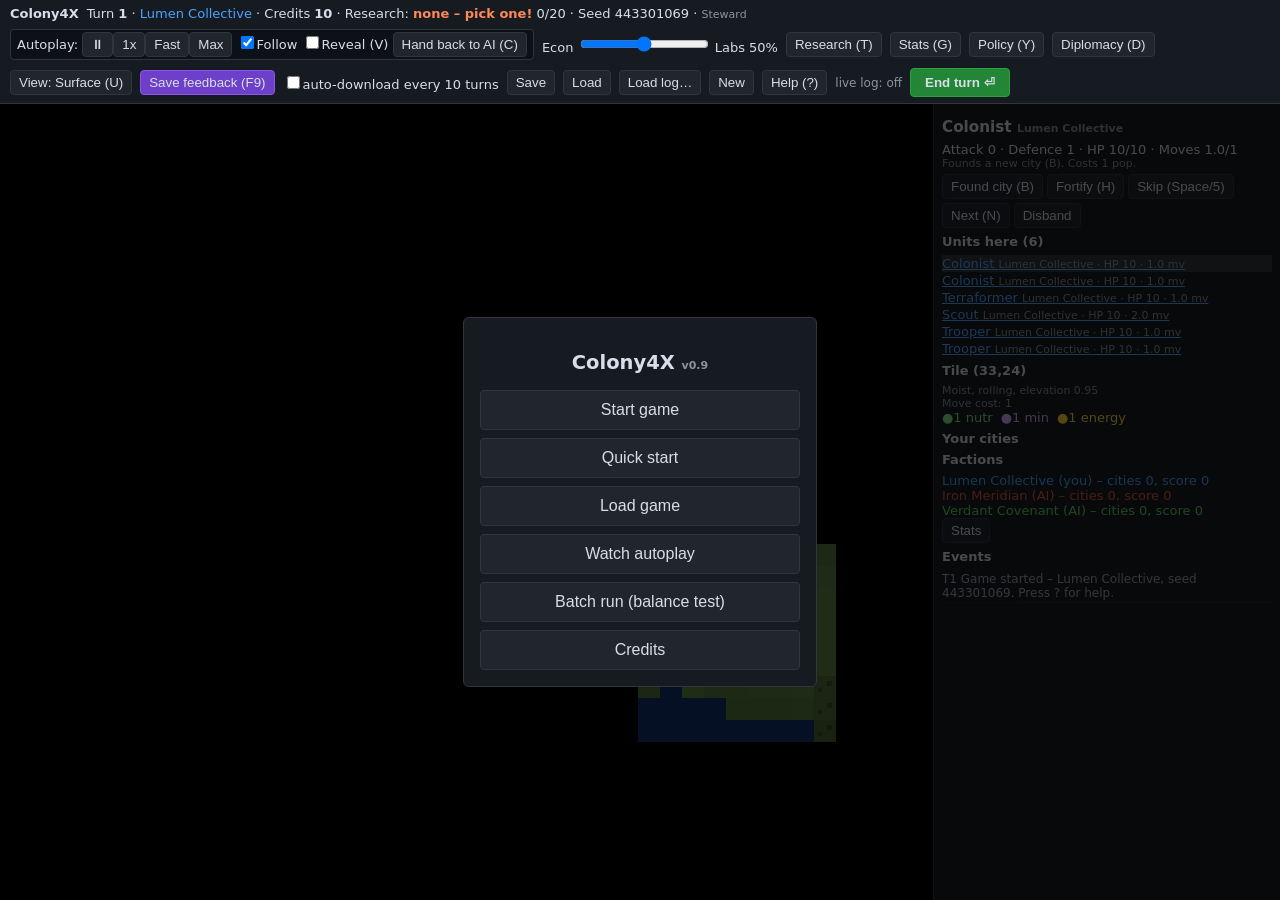
<file: classic.html>
<!DOCTYPE html><html><head><meta charset="utf-8"><title>Colony4X v0.9 — JavaScript edition</title><script>/* earliest feedback capture: runs before anything else */
(function(){var now=new Date().toISOString(),prev=null;try{prev=JSON.parse(localStorage.getItem('c4x_session')||'null');}catch(e){}
var cont=prev&&prev.lastActive&&(Date.now()-prev.lastActive<6*3600e3)&&prev.events;
var L=window.COLLOG=cont?prev:{sessionStart:now,pageLoads:[],events:[],errors:[]};
L.pageLoad=now;L.url=location.href;L.userAgent=navigator.userAgent;L.platform=navigator.platform;L.language=navigator.language;L.screen=screen.width+'x'+screen.height;L.viewport=innerWidth+'x'+innerHeight;L.storageOK=null;L.pageLoads=(L.pageLoads||[]).concat([now]);
var pt=null;L.persist=function(now){clearTimeout(pt);var f=function(){try{L.lastActive=Date.now();localStorage.setItem('c4x_session',JSON.stringify(L));}catch(e){if(L.events.length>500){L.events.splice(0,Math.floor(L.events.length/3));}}};if(now)f();else pt=setTimeout(f,500);};
window.addEventListener('pagehide',function(){L.persist(true);});window.addEventListener('beforeunload',function(){L.persist(true);});
try{localStorage.setItem('_c4x','1');localStorage.removeItem('_c4x');L.storageOK=true;}catch(e){L.storageOK=String(e);}
function push(o){o.ts=Date.now();try{o.turn=window.__c4xTurn;}catch(e){}L.events.push(o);L.persist();if(window.__c4xLive)window.__c4xLive();if(L.events.length>5000)L.events.splice(0,1000);}
L.push=push;push({type:'pageLoad',continuedSession:!!cont});
function desc(el){if(!el||!el.tagName)return'';var s=el.tagName.toLowerCase();if(el.id)s+='#'+el.id;for(var k in el.dataset)s+='['+k+'='+el.dataset[k]+']';var t=(el.textContent||'').trim().slice(0,40);if(t&&el.tagName!=='CANVAS'&&el.tagName!=='DIV')s+=' "'+t+'"';return s;}
document.addEventListener('click',function(e){var el=e.target.closest?e.target.closest('button,a,[data-tech],[data-fk],input,select,canvas,#modal')||e.target:e.target;push({type:'click',button:e.button,target:desc(el),x:e.clientX,y:e.clientY,modalOpen:!!(document.getElementById('modal')&&!document.getElementById('modal').hidden)});},true);
document.addEventListener('contextmenu',function(e){push({type:'rightclick',target:desc(e.target),x:e.clientX,y:e.clientY});},true);
document.addEventListener('keydown',function(e){push({type:'key',key:e.key,code:e.code,target:desc(e.target),modalOpen:!!(document.getElementById('modal')&&!document.getElementById('modal').hidden)});},true);
document.addEventListener('change',function(e){push({type:'change',target:desc(e.target),value:e.target.type==='file'?'(file)':e.target.type==='checkbox'?e.target.checked:e.target.value});},true);
window.addEventListener('error',function(e){var o={type:'error',msg:String(e.message),src:(e.filename||'')+':'+e.lineno+':'+e.colno,stack:e.error&&e.error.stack};L.errors.push(o);push(o);},true);
window.addEventListener('unhandledrejection',function(e){var o={type:'error',msg:'unhandled rejection: '+e.reason};L.errors.push(o);push(o);});
window.addEventListener('load',function(){push({type:'windowLoaded'});});
})();</script><link rel="stylesheet" href="style.css"></head><body>
<div id="top">
 <b>Colony4X</b> <span id="stat"></span>
 <span class="sp"></span><span id="apbar" title="Autoplay speed (P = pause/resume)">Autoplay: <button id="sp0">⏸</button><button id="sp1">1x</button><button id="sp2">Fast</button><button id="sp3">Max</button> <label><input type="checkbox" id="followCb" checked>Follow</label> <label><input type="checkbox" id="revealCb">Reveal (V)</label> <button id="bCtl">Take control (C)</button></span>
 <label title="Energy split: economy vs labs">Econ <input type="range" id="labs" min="0" max="100" step="10"> Labs <span id="labsv"></span></label>
 <button id="bResearch">Research (T)</button><button id="bStats">Stats (G)</button><button id="bPolicy">Policy (Y)</button><button id="bDiplo">Diplomacy (D)</button><button id="bView" title="Toggle surface / underground view">View: Surface (U)</button>
 <button id="bExport" class="hot" title="Downloads col-feedback.json – attach it to your message">Save feedback (F9)</button>
 <label title="Auto-download a log every 10 turns"><input type="checkbox" id="autoDl">auto-download every 10 turns</label>
 <button id="bSave">Save</button><button id="bLoad">Load</button><button id="bLoadLog">Load log…</button><input type="file" id="fileLog" accept=".json" hidden>
 <button id="bNew">New</button><button id="bHelp">Help (?)</button>
 <span id="liveInd" title="Live log: written to col-feedback.json after every action (run python3 play.py)">live log: off</span> <button id="bEnd" class="end">End turn ⏎</button>
</div>
<div id="main"><div id="mapwrap"><canvas id="map"></canvas></div><div id="side"><div id="sel"></div><h4>Events</h4><div id="feed"></div></div></div>
<div id="toast" hidden></div><div id="modal" hidden><div id="mbox"></div></div>
<script src="game.js"></script><script src="ui.js"></script></body></html>
</file>
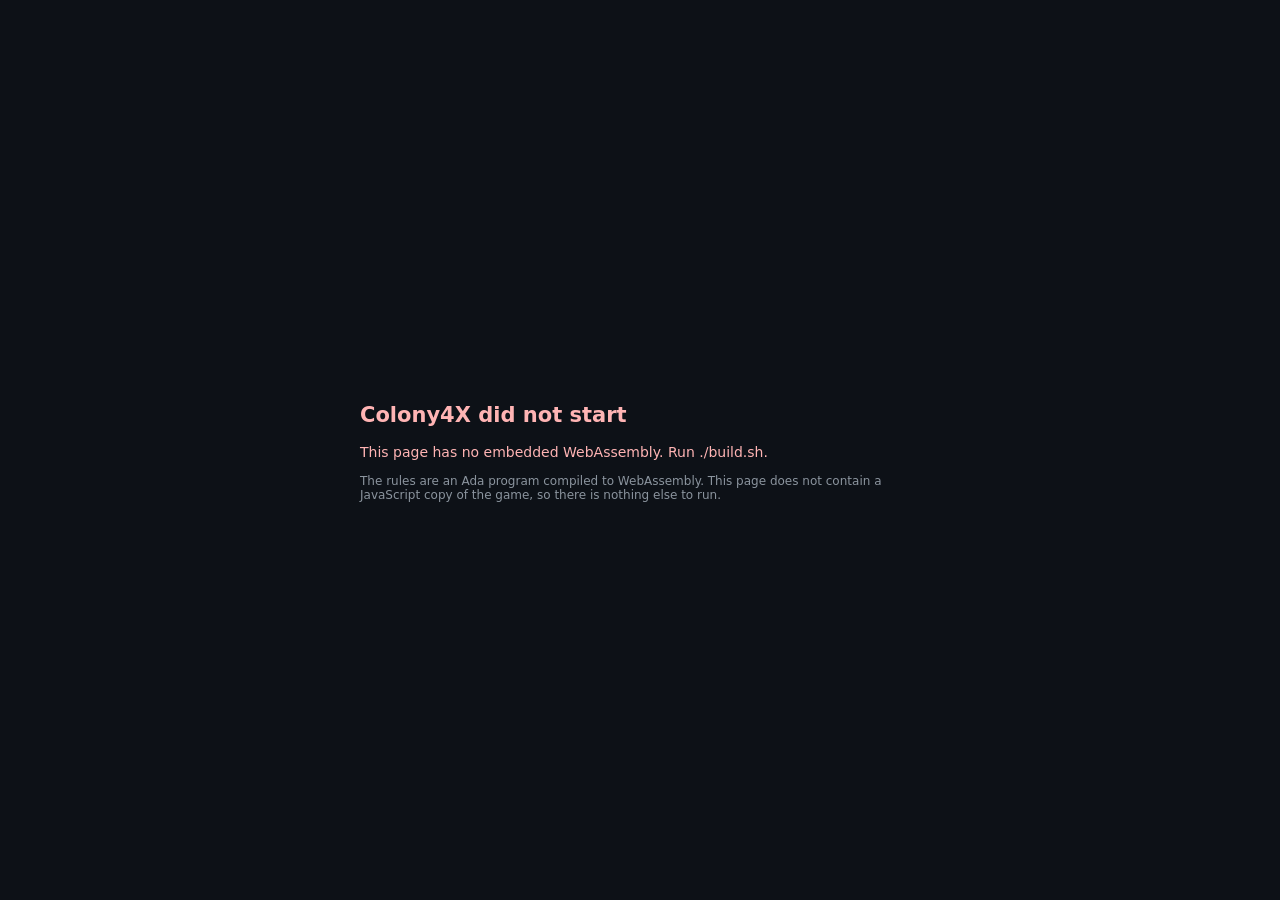
<file: web/template.html>
<!DOCTYPE html>
<html lang="en">
<head>
<meta charset="utf-8">
<meta name="viewport" content="width=device-width, initial-scale=1">
<title>Colony4X</title>
<style>
:root { color-scheme: dark; }
body { margin: 0; background: #0d1117; color: #d8dee9; font: 14px system-ui, sans-serif; height: 100vh; display: flex; flex-direction: column; }
button, select { background: #21262d; color: #d8dee9; border: 1px solid #30363d; border-radius: 6px; padding: 6px 10px; cursor: pointer; font: inherit; }
button:hover { background: #30363d; }
button:disabled { opacity: .45; cursor: default; }
button.primary { background: #238636; border-color: #2ea043; color: #fff; font-weight: 700; font-size: 18px; padding: 12px 22px; }
button.quiet { background: transparent; border-color: transparent; color: #8b949e; }
#top { display: flex; gap: 8px; align-items: center; flex-wrap: wrap; padding: 8px 10px; background: #161b22; border-bottom: 1px solid #30363d; }
#top b { font-size: 16px; }
.sp { flex: 1; }
#main { flex: 1; display: flex; min-height: 0; }
#mapwrap { flex: 1; overflow: auto; background: #000; }
#map { display: block; image-rendering: pixelated; }
#side { width: 320px; max-width: 40vw; background: #161b22; border-left: 1px solid #30363d; padding: 10px; overflow: auto; display: flex; flex-direction: column; gap: 8px; }
#feed { font-size: 12px; color: #9da7b3; }
#feed div { border-bottom: 1px solid #21262d; padding: 3px 0; }
.y { margin-right: 8px; } .n { color: #7ee787; } .m { color: #d2a8ff; } .e { color: #ffd33d; }
.small { color: #8b949e; font-size: 12px; }
.row { display: flex; flex-wrap: wrap; gap: 4px; }
#landing { position: fixed; inset: 0; background: rgba(13,17,23,.94); display: flex; align-items: center; justify-content: center; z-index: 5; }
#card { max-width: 520px; padding: 28px; text-align: center; }
#card h1 { margin: 0 0 8px; font-size: 40px; letter-spacing: .02em; }
#card p { line-height: 1.45; }
#watchBtn { margin-top: 8px; }
#errorBox { position: fixed; inset: 0; background: #0d1117; color: #ffb4b4; z-index: 20; display: flex; align-items: center; justify-content: center; padding: 24px; }
#errorBox[hidden], #landing[hidden], #toast[hidden], #modal[hidden] { display: none !important; }
#errorBox div { max-width: 560px; }
#toast { position: fixed; bottom: 20px; left: 50%; transform: translateX(-50%); background: #238636; color: #fff; padding: 10px 16px; border-radius: 8px; z-index: 30; font-weight: 700; }
#toast.bad { background: #b62324; }
#modal { position: fixed; inset: 0; background: #000a; z-index: 15; display: flex; align-items: center; justify-content: center; }
#mbox { background: #161b22; border: 1px solid #30363d; border-radius: 8px; padding: 16px; max-width: 640px; max-height: 80vh; overflow: auto; }
.tech { border: 1px solid #30363d; border-radius: 6px; padding: 6px 8px; margin: 4px 0; }
.tech.on { border-color: #2ea043; cursor: pointer; }
.tech.known { opacity: .55; }
kbd { background: #30363d; border-radius: 3px; padding: 0 4px; }
#liveInd { color: #8b949e; font-size: 12px; }
</style>
</head>
<body>
<div id="errorBox" hidden><div><h2>Colony4X did not start</h2><p id="errorText"></p><p class="small">The rules are an Ada program compiled to WebAssembly. This page does not contain a JavaScript copy of the game, so there is nothing else to run.</p></div></div>
<div id="top">
  <b>Colony4X</b>
  <span id="stat">Turn <span id="turnLabel">—</span> · <span id="cityLabel">0 cities</span></span>
  <span class="sp"></span>
  <span id="speeds">
    <button id="sp0" type="button">Pause</button>
    <button id="sp1" type="button">1×</button>
    <button id="sp2" type="button">Fast</button>
    <button id="sp3" type="button">Max</button>
  </span>
  <label><input id="followCb" type="checkbox" checked> Follow</label>
  <label><input id="revealCb" type="checkbox"> Reveal</label>
  <button id="takeBtn" type="button">Take control</button>
  <button id="researchBtn" type="button">Research</button>
  <button id="policyBtn" type="button">Policy</button>
  <button id="foundBtn" type="button">Found city</button>
  <button id="diploBtn" type="button">Diplomacy</button>
  <button id="endBtn" type="button">End turn</button>
  <button id="helpBtn" type="button">Help</button>
  <button id="logBtn" type="button">Save log</button>
  <span id="liveInd">live log: off</span>
</div>
<div id="main">
  <div id="mapwrap"><canvas id="map"></canvas></div>
  <aside id="side">
    <div id="sel" class="small">Choose Watch to see a colony grow, or Play to give the orders yourself.</div>
    <h4 style="margin:8px 0 4px">Events</h4>
    <div id="feed"></div>
  </aside>
</div>
<div id="landing">
  <div id="card">
    <h1>Colony4X</h1>
    <p>Four factions race to colonise an alien world: cities, research, fungus and war.</p>
    <p class="small">The rules run in Ada, compiled to WebAssembly. This page only draws the map.</p>
    <p><button id="watchBtn" class="primary" type="button" disabled>Watch a game</button></p>
    <p><button id="playBtn" class="quiet" type="button" disabled>Play yourself</button></p>
    <p class="small"><label><input id="agg" type="checkbox"> Aggressive rivals</label></p>
    <p class="small"><a href="classic.html">Previous JavaScript edition</a> — the same rules, not a fallback for this page.</p>
    <p class="small" id="engineLine">Loading the Ada engine…</p>
  </div>
</div>
<div id="toast" hidden></div>
<div id="modal" hidden><div id="mbox"></div></div>
<script>
const WASM_B64 = "__WASM_BASE64__";
const BUILD_ID = "__BUILD_ID__";
const T = 22;
const ACT = { end:1, move:2, goto:3, found:4, skip:5, fort:6, disband:7, research:8, labs:9, queue:10, unqueue:11, buy:12, terra:13, control:14, hand:15, policy:16, bombard:17, collapse:18, flood:19, propose:20, answer:21, war:22 };
const RULES = 911;
const cv = document.getElementById("map");
const ctx = cv.getContext("2d");
const $ = id => document.getElementById(id);
let api = null, base = 0, speed = 0, timer = null, follow = true, reveal = false;
let selUnit = -1, selCity = -1, selTile = -1, lastCityId = -1, human = -1, winner = -2;
let live = false;

function fail(msg) {
  $("errorText").textContent = String(msg || "Unknown engine error");
  $("errorBox").hidden = false;
  $("watchBtn").disabled = true;
  $("playBtn").disabled = true;
  if (timer) clearTimeout(timer);
  speed = 0;
}
function toast(t, kind) {
  const el = $("toast");
  el.textContent = t;
  el.className = kind === "bad" ? "bad" : "";
  el.hidden = false;
  clearTimeout(toast._t);
  toast._t = setTimeout(() => { el.hidden = true; }, kind === "bad" ? 2400 : 3200);
}
function mem() { return api.memory.buffer; }
function view() { return new DataView(mem()); }
function i32(word) { return view().getInt32(base + word * 4, true); }
function u32(word) { return view().getUint32(base + word * 4, true); }
function bytes(off, n) { return new Uint8Array(mem(), off, n); }
function text(kind, a = 0, b = 0) {
  const n = api.c4x_text(kind, a | 0, b | 0);
  const p = api.c4x_text_ptr() >>> 0;
  return new TextDecoder().decode(new Uint8Array(mem(), p, n));
}
function refresh() {
  const n = api.c4x_frame();
  base = api.c4x_frame_ptr() >>> 0;
  if (n < 128 || u32(0) !== 0x58344C43 || i32(1) !== 1) {
    fail("The Ada engine returned a frame this page does not understand.");
    return false;
  }
  return true;
}
function W() { return i32(3); }
function H() { return i32(4); }
function facN() { return i32(5); }
function cityN() { return i32(6); }
function unitN() { return i32(7); }
function dataStart() { return i32(28); }
function facAt(i) { return base + dataStart() + i * i32(24) * 4; }
function cityAtWord(i) {
  return base + dataStart() + facN() * i32(24) * 4 + i * i32(25) * 4;
}
function unitAtWord(i) {
  return base + dataStart() + facN() * i32(24) * 4 + cityN() * i32(25) * 4 + i * i32(26) * 4;
}
function ri(addr, word) { return new DataView(mem()).getInt32(addr + word * 4, true); }
function ru(addr, word) { return new DataView(mem()).getUint32(addr + word * 4, true); }
function tileWord(i) {
  const off = i32(29);
  return new DataView(mem()).getUint32(base + off + i * 4, true);
}
function fogByte(i) { return new Uint8Array(mem(), base + i32(30), W() * H())[i]; }
function memByte(i) { return new Uint8Array(mem(), base + i32(31), W() * H())[i]; }

function colorOf(key) {
  const names = ["#e0553a", "#4aa3ff", "#5fd35f", "#e6c34a"];
  return names[key] || "#888";
}
function tilePaint(word, memv) {
  const land = word & 1, moist = (word >> 1) & 3, rock = (word >> 3) & 3;
  let fung = (word >> 5) & 1, imp = (word >> 7) & 3;
  const elev = (word >> 9) & 127;
  if (memv != null) { fung = memv & 1; imp = (memv >> 2) & 3; }
  if (!land) return "#14326e";
  if (fung) return "#7a2f6e";
  const g = [[150, 130, 90], [95, 135, 70], [50, 110, 60]][moist] || [95, 135, 70];
  const k = 1 - rock * 0.12 + (elev / 100) * 0.15;
  return "rgb(" + (g[0] * k | 0) + "," + (g[1] * k | 0) + "," + (g[2] * k | 0) + ")";
}
function draw() {
  const w = W(), h = H();
  if (!w || !h) return;
  cv.width = w * T; cv.height = h * T;
  ctx.textAlign = "center";
  ctx.textBaseline = "middle";
  const viewer = i32(13);
  for (let i = 0; i < w * h; i++) {
    const fog = viewer < 0 ? 3 : fogByte(i);
    const x = (i % w) * T, y = ((i / w) | 0) * T;
    if ((fog & 1) === 0) { ctx.fillStyle = "#05070b"; ctx.fillRect(x, y, T, T); continue; }
    const seenOnly = (fog & 2) === 0;
    ctx.globalAlpha = seenOnly ? 0.55 : 1;
    ctx.fillStyle = tilePaint(tileWord(i), seenOnly ? memByte(i) : null);
    ctx.fillRect(x, y, T, T);
    const imp = seenOnly ? (memByte(i) >> 2) & 3 : (tileWord(i) >> 7) & 3;
    if (imp) {
      ctx.fillStyle = ["", "#c4e07a", "#c9b27c", "#ffe08a"][imp];
      ctx.fillRect(x + 8, y + 8, 6, 6);
    }
    if (!seenOnly) {
      const tun = ((tileWord(i) >> 20) & 7) - 1;
      if (tun >= 0) {
        ctx.strokeStyle = (tileWord(i) >> 23) & 1 ? "#7ecbff" : "#e6edf3";
        ctx.strokeRect(x + 2, y + 2, T - 4, T - 4);
      }
    }
    ctx.globalAlpha = 1;
  }
  ctx.lineWidth = 2;
  for (let i = 0; i < w * h; i++) {
    const owner = (tileWord(i) >> 16) & 7;
    if (!owner) continue;
    const fog = viewer < 0 ? 3 : fogByte(i);
    if ((fog & 2) === 0) continue;
    const x = i % w, y = (i / w) | 0;
    ctx.strokeStyle = colorOf(ri(facAt(owner - 1), 0));
    ctx.beginPath();
    const edge = (nx, ny, x1, y1, x2, y2) => {
      if (nx < 0 || ny < 0 || nx >= w || ny >= h || ((tileWord(ny * w + nx) >> 16) & 7) !== owner) {
        ctx.moveTo(x1, y1); ctx.lineTo(x2, y2);
      }
    };
    edge(x, y - 1, x * T, y * T, (x + 1) * T, y * T);
    edge(x, y + 1, x * T, (y + 1) * T, (x + 1) * T, (y + 1) * T);
    edge(x - 1, y, x * T, y * T, x * T, (y + 1) * T);
    edge(x + 1, y, (x + 1) * T, y * T, (x + 1) * T, (y + 1) * T);
    ctx.stroke();
  }
  for (let c = 0; c < cityN(); c++) {
    const at = ri(cityAtWord(c), 2);
    const fog = viewer < 0 ? 3 : fogByte(at);
    if ((fog & 1) === 0) continue;
    if ((fog & 2) === 0 && ri(cityAtWord(c), 1) !== human) continue;
    const x = (at % w) * T, y = ((at / w) | 0) * T;
    const key = ri(facAt(ri(cityAtWord(c), 1)), 0);
    ctx.fillStyle = colorOf(key);
    ctx.fillRect(x + 3, y + 3, T - 6, T - 6);
    ctx.fillStyle = "#000";
    ctx.font = "bold 12px sans-serif";
    ctx.fillText(String(ri(cityAtWord(c), 3)), x + T / 2, y + T / 2);
    if (c === selCity) { ctx.strokeStyle = "#fff"; ctx.strokeRect(x + 1, y + 1, T - 2, T - 2); }
  }
  const drawn = {};
  for (let u = 0; u < unitN(); u++) {
    const at = ri(unitAtWord(u), 3);
    const fac = ri(unitAtWord(u), 1);
    const fog = viewer < 0 ? 3 : fogByte(at);
    if (fac !== human && (fog & 2) === 0) continue;
    if (drawn[at] && u !== selUnit) continue;
    drawn[at] = 1;
    const x = (at % w) * T, y = ((at / w) | 0) * T;
    const kind = ri(unitAtWord(u), 2);
    ctx.beginPath();
    ctx.fillStyle = fac < 0 ? "#b04ad0" : colorOf(ri(facAt(fac), 0));
    ctx.arc(x + T / 2, y + T / 2, T / 2 - 3, 0, Math.PI * 2);
    ctx.fill();
    ctx.lineWidth = 1.5;
    ctx.strokeStyle = u === selUnit ? "#ff0" : "#000";
    ctx.stroke();
    ctx.fillStyle = "#111";
    ctx.font = "bold 11px sans-serif";
    ctx.fillText(text(11, kind), x + T / 2, y + T / 2);
  }
}
function feed() {
  const el = $("feed");
  el.innerHTML = "";
  const n = Math.min(i32(17), 14);
  for (let i = 0; i < n; i++) {
    const d = document.createElement("div");
    d.textContent = text(7, i);
    el.appendChild(d);
  }
}
function hud() {
  human = i32(8);
  winner = i32(9);
  let cities = 0, bits = "";
  for (let f = 0; f < facN(); f++) {
    const c = ri(facAt(f), 8);
    cities += c;
    const key = ri(facAt(f), 0);
    bits += (f ? " · " : "") + text(1, key).split(" ")[0] + " " + c;
  }
  const win = winner === -2 ? "" : " · <b>" + (winner < 0 ? "extinction" : text(1, ri(facAt(winner), 0)) + " wins by " + text(12, i32(10))) + "</b>";
  $("stat").innerHTML = "Turn <b id='turnLabel'>" + i32(2) + "</b> · <span id='cityLabel'>" + cities + " cities</span> · " + bits + " · seed " + u32(11) + win;
  $("foundBtn").disabled = selUnit < 0;
  $("endBtn").disabled = human < 0 || winner !== -2;
  $("takeBtn").textContent = human >= 0 ? "Hand back" : "Take control";
  const speeds = $("speeds").children;
  for (let i = 0; i < 4; i++) speeds[i].style.outline = i === speed ? "2px solid #a371f7" : "";
  if (follow) {
    let at = -1;
    if (lastCityId >= 0) {
      for (let c = 0; c < cityN(); c++) if (ri(cityAtWord(c), 0) === lastCityId) at = ri(cityAtWord(c), 2);
    }
    if (at < 0 && unitN() > 0) at = ri(unitAtWord(0), 3);
    if (at >= 0) {
      const wrap = $("mapwrap");
      wrap.scrollLeft = (at % W()) * T - wrap.clientWidth / 2;
      wrap.scrollTop = ((at / W()) | 0) * T - wrap.clientHeight / 2;
    }
  }
}
function panel() {
  const el = $("sel");
  if (selCity >= 0 && selCity < cityN()) {
    const a = cityAtWord(selCity);
    const name = text(3, selCity);
    const fac = ri(a, 1);
    el.innerHTML = "<h3 style='margin:0'>" + name + "</h3><div class='small'>" + text(1, ri(facAt(fac), 0))
      + " · pop " + ri(a, 3) + "/" + ri(a, 4) + " · morale " + (ri(a, 13) / 10).toFixed(1) + "</div>"
      + "<div><span class='y n'>●" + ri(a, 9) + " nutr</span><span class='y m'>●" + ri(a, 10) + " min</span><span class='y e'>●" + ri(a, 11) + " energy</span></div>"
      + "<div class='small'>Food " + ri(a, 5) + "/" + ri(a, 6) + " · production " + ri(a, 7) + (ri(a, 8) ? "/" + ri(a, 8) : "") + "</div>";
    if (fac === human) {
      let q = "<div class='small'>Queue</div>";
      for (let i = 0; i < ri(a, 14); i++) {
        const code = ri(a, 15 + i);
        const label = code >= 100 ? text(6, code - 100) : text(4, code);
        q += "<div>" + (i + 1) + ". " + label + " <button data-unq='" + i + "' type='button'>x</button></div>";
      }
      if (ri(a, 14)) q += "<button id='buyBtn' type='button'>Buy now</button>";
      q += "<div class='row' id='buildRow'></div>";
      el.innerHTML += q;
      const row = $("buildRow");
      const n = api.c4x_option_count(1, selCity);
      for (let i = 0; i < n; i++) {
        const code = api.c4x_option(1, selCity, i);
        const b = document.createElement("button");
        b.type = "button";
        const label = code >= 100 ? text(6, code - 100) : text(4, code);
        const cost = code >= 0 && code < 100 ? api.c4x_stat(code, 1) : "";
        b.textContent = label + (cost ? " (" + cost + ")" : "");
        b.dataset.q = String(code);
        row.appendChild(b);
      }
    }
    return;
  }
  if (selUnit >= 0 && selUnit < unitN()) {
    const a = unitAtWord(selUnit);
    const kind = ri(a, 2), fac = ri(a, 1);
    el.innerHTML = "<h3 style='margin:0'>" + text(4, kind) + "</h3><div class='small'>"
      + (fac < 0 ? "Natives" : text(1, ri(facAt(fac), 0)))
      + " · HP " + ri(a, 4) + " · moves " + (ri(a, 5) / 3).toFixed(1) + "</div>";
    if (fac === human) {
      let row = "<div class='row'>";
      if (kind === 2) row += "<button type='button' data-terra='6'>Dig tunnel</button>";
      row += "<button type='button' data-flood='1'>Flood tunnel</button>";
      if (kind === 12 || kind === 13) row += "<button type='button' data-bomb='1'>Bombard</button>";
      row += "</div><div class='small'>J digs, L floods, O bombards the adjacent city.</div>";
      el.innerHTML += row;
    }
    return;
  }
  let note = "<div class='small'>Click a unit or a city. Arrows move, B founds, J digs a tunnel, L floods, O bombards, D diplomacy, Enter ends the turn.</div>";
  if (selTile >= 0 && human >= 0) {
    const tun = ((tileWord(selTile) >> 20) & 7) - 1;
    if (tun === human) note += "<p><button type='button' id='collapseBtn'>Collapse tunnel</button></p>";
  }
  el.innerHTML = note;
}
function show() {
  if (!refresh()) return;
  let newest = -1;
  for (let c = 0; c < cityN(); c++) newest = Math.max(newest, ri(cityAtWord(c), 0));
  if (newest !== lastCityId) lastCityId = newest;
  draw();
  feed();
  hud();
  panel();
  if (live) postLog("tick");
}
function act(code, a, b, extra) {
  const r = api.c4x_act(code, a | 0, b | 0, extra | 0);
  show();
  if (r !== 0) toast(text(8) || "The Ada engine rejected that order", "bad");
  return r;
}
function schedule() {
  clearTimeout(timer);
  const ms = [null, 700, 220, 30][speed];
  if (ms == null || human >= 0 || winner !== -2) return;
  timer = setTimeout(() => {
    const before = i32(2);
    const r = api.c4x_act(ACT.end, -1, 0, 0);
    show();
    if (r !== 0) { toast(text(8) || "End turn failed", "bad"); speed = 0; hud(); return; }
    if (i32(2) === before && i32(9) === -2) {
      fail("The Ada engine accepted End turn but the turn counter did not move.");
      return;
    }
    schedule();
  }, ms);
}
function setSpeed(k) {
  if (human >= 0 && k > 0) { toast("Hand the faction back to the AI before autoplay", "bad"); return; }
  speed = k;
  hud();
  schedule();
}
function start(allAI) {
  $("landing").hidden = true;
  reveal = !!allAI;
  $("revealCb").checked = reveal;
  const rules = RULES | ($("agg").checked ? 1024 : 0);
  const r = api.c4x_new(7919, 36, 24, allAI ? 0 : 1, 3, allAI ? 1 : 0, 2, rules);
  if (r !== 0) { toast(text(8) || "Could not start", "bad"); $("landing").hidden = false; return; }
  if (reveal) api.c4x_set_viewer(-1);
  if (!refresh()) return;
  selUnit = -1; selCity = -1;
  if (!allAI) {
    for (let u = 0; u < unitN(); u++) if (ri(unitAtWord(u), 1) === i32(8) && ri(unitAtWord(u), 2) === 0) { selUnit = u; break; }
  }
  show();
  if (!allAI) toast("You are the Lumen Collective. Found a city with the selected colonist.");
  setSpeed(allAI ? 2 : 0);
}
function tileOf(ev) {
  const r = cv.getBoundingClientRect();
  const x = Math.floor((ev.clientX - r.left) / T);
  const y = Math.floor((ev.clientY - r.top) / T);
  if (x < 0 || y < 0 || x >= W() || y >= H()) return -1;
  return y * W() + x;
}
function unitOn(tile, mine) {
  let hit = -1;
  for (let u = 0; u < unitN(); u++) {
    if (ri(unitAtWord(u), 3) !== tile) continue;
    const fac = ri(unitAtWord(u), 1);
    if (mine && fac !== human) continue;
    hit = u;
  }
  return hit;
}
cv.addEventListener("click", ev => {
  const t = tileOf(ev);
  if (t < 0) return;
  selTile = t;
  if (selUnit >= 0 && selUnit < unitN() && ri(unitAtWord(selUnit), 1) === human) {
    const at = ri(unitAtWord(selUnit), 3);
    const kind = ri(unitAtWord(selUnit), 2);
    if (t !== at) {
      const dx = Math.abs((t % W()) - (at % W())), dy = Math.abs(((t / W()) | 0) - ((at / W()) | 0));
      const id = ri(unitAtWord(selUnit), 0);
      if ((kind === 12 || kind === 13) && dx <= 1 && dy <= 1 && (dx || dy)) {
        let city = false;
        for (let c = 0; c < cityN(); c++) if (ri(cityAtWord(c), 2) === t) city = true;
        if (city) { act(ACT.bombard, id, t); return; }
      }
      act(dx <= 1 && dy <= 1 && (dx || dy) ? ACT.move : ACT.goto, id, t);
      return;
    }
  }
  const mine = unitOn(t, true);
  selCity = -1; selUnit = -1;
  if (mine >= 0) selUnit = mine;
  else {
    for (let c = 0; c < cityN(); c++) if (ri(cityAtWord(c), 2) === t) selCity = c;
    if (selCity < 0) selUnit = unitOn(t, false);
  }
  panel();
  draw();
});
$("side").addEventListener("click", ev => {
  const t = ev.target;
  if (t.dataset && t.dataset.q != null) {
    if (selCity < 0) return;
    act(ACT.queue, ri(cityAtWord(selCity), 0), +t.dataset.q);
  } else if (t.dataset && t.dataset.unq != null && selCity >= 0) {
    act(ACT.unqueue, ri(cityAtWord(selCity), 0), +t.dataset.unq);
  } else if (t.id === "buyBtn" && selCity >= 0) {
    act(ACT.buy, ri(cityAtWord(selCity), 0), 0);
  } else if (t.dataset && t.dataset.terra != null && selUnit >= 0) {
    act(ACT.terra, ri(unitAtWord(selUnit), 0), +t.dataset.terra);
  } else if (t.dataset && t.dataset.flood != null && selUnit >= 0) {
    act(ACT.flood, ri(unitAtWord(selUnit), 0), -1);
  } else if (t.dataset && t.dataset.bomb != null && selUnit >= 0) {
    const at = ri(unitAtWord(selUnit), 3);
    const id = ri(unitAtWord(selUnit), 0);
    for (let dy = -1; dy <= 1 && !t.dataset.sent; dy++) for (let dx = -1; dx <= 1; dx++) {
      if (!dx && !dy) continue;
      const x = (at % W()) + dx, y = ((at / W()) | 0) + dy;
      if (x < 0 || y < 0 || x >= W() || y >= H()) continue;
      const tile = y * W() + x;
      for (let c = 0; c < cityN(); c++) if (ri(cityAtWord(c), 2) === tile) {
        act(ACT.bombard, id, tile);
        t.dataset.sent = "1";
      }
    }
    delete t.dataset.sent;
  } else if (t.id === "collapseBtn" && selTile >= 0 && human >= 0) {
    act(ACT.collapse, human, selTile);
  }
});
function modal(html) {
  $("mbox").innerHTML = html;
  $("modal").hidden = false;
}
$("modal").addEventListener("click", ev => { if (ev.target.id === "modal") $("modal").hidden = true; });
$("mbox").addEventListener("click", ev => {
  const t = ev.target;
  if (t.dataset.close != null) $("modal").hidden = true;
  if (t.dataset.tech != null) { act(ACT.research, +t.dataset.tech, 0); research(); }
  if (t.dataset.pol != null) {
    const [ax, v] = t.dataset.pol.split(":");
    act(ACT.policy, +ax, +v);
    policy();
  }
  if (t.dataset.dp != null) {
    const [k, j] = t.dataset.dp.split(":");
    const kind = { ceasefire: 0, peace: 1, alliance: 2, openBorders: 3 }[k];
    act(ACT.propose, human, +j, kind);
    diplomacy();
  }
  if (t.dataset.dwar != null) {
    act(ACT.war, human, +t.dataset.dwar);
    diplomacy();
  }
  if (t.dataset.dans != null) {
    const [id, acc] = t.dataset.dans.split(":");
    act(ACT.answer, human, +id, +acc);
    diplomacy();
  }
  if (t.dataset.dtrade != null) {
    const to = +$("dtTo").value, buy = +$("dtBuy").value, energy = $("dtRes").value === "energy" ? 1 : 0;
    const amt = +$("dtAmt").value, price = +$("dtPrice").value;
    const packed = 4 + (amt * 8) + (price * 128) + (buy ? 524288 : 0) + (energy ? 1048576 : 0);
    act(ACT.propose, human, to, packed);
    diplomacy();
  }
  if (t.dataset.ctrl != null) {
    act(ACT.control, +t.dataset.ctrl, 0);
    speed = 0;
    reveal = false;
    $("revealCb").checked = false;
    $("modal").hidden = true;
    show();
  }
});
function research() {
  if (human < 0) { toast("Take control of a faction first", "bad"); return; }
  let h = "<h3>Research</h3><p class='small'>Click a tech the engine marks available. Cost " + "comes from Ada.</p>";
  for (let t = 0; t < 22; t++) {
    const st = api.c4x_tech_state(human, t);
    const cls = st === 1 || st === 3 ? "on" : st === 2 ? "known" : "";
    h += "<div class='tech " + cls + "' " + (st === 1 ? "data-tech='" + t + "'" : "") + "><b>" + text(5, t) + "</b>"
      + (st === 3 ? " · researching" : st === 2 ? " · known" : "")
      + "<div class='small'>" + text(13, t) + "</div></div>";
  }
  h += "<p><button data-close='1' type='button'>Close</button></p>";
  modal(h);
}
function policy() {
  if (human < 0) { toast("Take control of a faction first", "bad"); return; }
  const packed = ri(facAt(human), 14);
  let h = "<h3>Policy</h3><p class='small'>Switches are free before turn 20. The engine applies the modifiers.</p>";
  const axes = ["Economy", "Focus", "Society", "Environment"];
  for (let a = 0; a < 4; a++) {
    const cur = (packed >> (8 * a)) & 255;
    h += "<h4>" + axes[a] + "</h4><div class='row'>";
    for (let v = 0; v < 4; v++) {
      h += "<button type='button' data-pol='" + a + ":" + v + "'" + (v === cur ? " disabled" : "") + ">" + text(10, a, v) + "</button>";
    }
    h += "</div>";
  }
  h += "<p><button data-close='1' type='button'>Close</button></p>";
  modal(h);
}
function dealName(kind, amt, price, buy, energy) {
  const names = ["a ceasefire", "peace", "an alliance", "open borders"];
  if (kind === 4) return (buy ? "buy " : "sell ") + amt + " " + (energy ? "energy" : "minerals") + "/turn for " + price + " credits";
  return names[kind] || "a deal";
}
function diplomacy() {
  if (human < 0) { toast("Take control of a faction first", "bad"); return; }
  const offer = text(22).trim().split(/\s+/);
  let h = "<h3>Diplomacy</h3><p class='small'>Factions start at war. Ceasefires lapse after 15 turns. Peace needs a ceasefire held 3 turns; an alliance needs peace held 8. Breaking a treaty costs reputation. The Ada engine accepts or declines.</p>";
  if (offer.length >= 3 && offer[0] !== "") {
    const kind = +offer[1], from = +offer[2];
    h += "<div class='tech on'><b>" + text(1, ri(facAt(from), 0)) + "</b> offers " + dealName(kind, +offer[3], +offer[4], offer[5] === "1", offer[6] === "1")
      + " <button type='button' data-dans='" + offer[0] + ":1'>Accept</button> <button type='button' data-dans='" + offer[0] + ":0'>Decline</button></div>";
  }
  for (let f = 0; f < facN(); f++) if (f !== human && ri(facAt(f), 1)) {
    const meta = text(23, f).trim().split(/\s+/);
    const rel = text(21, f) || "War";
    h += "<h4>" + text(1, ri(facAt(f), 0)) + "</h4><div class='small'>" + rel
      + (meta[2] === "1" ? " · open borders" : "") + " · reputation " + (meta[0] || "?") + "</div><div class='row'>";
    for (const [k, label] of [["ceasefire", "Ceasefire"], ["peace", "Peace"], ["alliance", "Alliance"], ["openBorders", "Open borders"]]) {
      h += "<button type='button' data-dp='" + k + ":" + f + "'>" + label + "</button>";
    }
    if (rel !== "War") h += "<button type='button' data-dwar='" + f + "'>Declare war</button>";
    h += "</div>";
  }
  let opts = "";
  for (let f = 0; f < facN(); f++) if (f !== human) opts += "<option value='" + f + "'>" + text(1, ri(facAt(f), 0)) + "</option>";
  h += "<h4>Resource trade</h4><div class='row'>With <select id='dtTo'>" + opts + "</select> I <select id='dtBuy'><option value='1'>buy</option><option value='0'>sell</option></select> "
    + "<input id='dtAmt' type='number' min='1' max='6' value='2' style='width:3em'> <select id='dtRes'><option value='minerals'>minerals</option><option value='energy'>energy</option></select> per turn for "
    + "<input id='dtPrice' type='number' min='0' max='500' value='30' style='width:4em'> credits <button type='button' data-dtrade='1'>Offer trade</button></div>";
  h += "<p><button data-close='1' type='button'>Close</button></p>";
  modal(h);
}
function help() {
  modal("<h2>How to play</h2><p>Watch runs four AI factions on seed 7919. Play gives you the Lumen Collective on that same kind of world. Orders go to the Ada rules engine.</p>"
    + "<p><kbd>Arrows</kbd> move · <kbd>B</kbd> found a city or warren · <kbd>J</kbd> dig a tunnel · <kbd>K</kbd> collapse your tunnel · <kbd>L</kbd> flood a tunnel · <kbd>O</kbd> bombard · <kbd>D</kbd> diplomacy · <kbd>Enter</kbd> end turn · <kbd>F</kbd> fortify</p>"
    + "<p>A warren needs a held surface entrance linked by your unflooded tunnels. An enemy next to the entrance cuts supply. Frigates and cruisers bombard an adjacent enemy city. Click a ship, then the city.</p>"
    + "<p>Unexplored land is black. Explored land outside your vision is dim. The outlined tiles are tunnels.</p>"
    + "<p class='small'>The previous JavaScript edition stays at classic.html. It is not used if this engine fails to load. Build " + BUILD_ID + ".</p>"
    + "<p><button data-close='1' type='button'>Close</button></p>");
}
function summary() {
  const factions = [];
  for (let f = 0; f < facN(); f++) factions.push({
    name: text(1, ri(facAt(f), 0)), cities: ri(facAt(f), 8), pop: ri(facAt(f), 9),
    credits: ri(facAt(f), 3), techs: ri(facAt(f), 6).toString(2).split("1").length - 1, score: ri(facAt(f), 11)
  });
  const events = [];
  for (let i = 0; i < Math.min(i32(17), 20); i++) events.push(text(7, i));
  return { format: "colony4x-ada-log", build: BUILD_ID, turn: i32(2), seed: u32(11), winner: i32(9), factions, events };
}
function downloadLog() {
  const blob = new Blob([JSON.stringify(summary(), null, 1)], { type: "application/json" });
  const a = document.createElement("a");
  a.href = URL.createObjectURL(blob);
  a.download = "col-feedback.json";
  a.click();
  setTimeout(() => URL.revokeObjectURL(a.href), 1000);
  toast("Saved col-feedback.json");
}
function postLog() {
  if (!live) return;
  fetch("/api/log", { method: "POST", headers: { "Content-Type": "application/json" }, body: JSON.stringify(summary()) })
    .then(r => r.json()).then(j => { $("liveInd").textContent = j && j.ok ? "live log: on" : "live log: unavailable"; })
    .catch(() => { $("liveInd").textContent = "live log: unavailable"; live = false; });
}
document.addEventListener("keydown", ev => {
  if (ev.target && (ev.target.tagName === "INPUT" || ev.target.tagName === "TEXTAREA")) return;
  const key = ev.key;
  if (key === "?" ) { help(); return; }
  if (key === "Enter") { ev.preventDefault(); if (human >= 0) act(ACT.end, human, 0); return; }
  if (key === "b" || key === "B") { if (selUnit >= 0) act(ACT.found, ri(unitAtWord(selUnit), 0), 0); return; }
  if (key === "f" || key === "F") { if (selUnit >= 0) act(ACT.fort, ri(unitAtWord(selUnit), 0), 0); return; }
  if (key === "j" || key === "J") { if (selUnit >= 0) act(ACT.terra, ri(unitAtWord(selUnit), 0), 6); return; }
  if (key === "l" || key === "L") { if (selUnit >= 0) act(ACT.flood, ri(unitAtWord(selUnit), 0), -1); return; }
  if (key === "k" || key === "K") { if (human >= 0 && selTile >= 0) act(ACT.collapse, human, selTile); return; }
  if (key === "d" || key === "D") { diplomacy(); return; }
  if (key === "o" || key === "O") {
    if (selUnit >= 0) {
      const at = ri(unitAtWord(selUnit), 3), id = ri(unitAtWord(selUnit), 0);
      for (let dy = -1; dy <= 1; dy++) for (let dx = -1; dx <= 1; dx++) {
        if (!dx && !dy) continue;
        const x = (at % W()) + dx, y = ((at / W()) | 0) + dy;
        if (x < 0 || y < 0 || x >= W() || y >= H()) continue;
        const tile = y * W() + x;
        for (let c = 0; c < cityN(); c++) if (ri(cityAtWord(c), 2) === tile) { act(ACT.bombard, id, tile); return; }
      }
      toast("Nothing to bombard next to this ship", "bad");
    }
    return;
  }
  if (key === "p" || key === "P") { setSpeed(speed ? 0 : 2); return; }
  const dir = { ArrowUp:[0,-1], ArrowDown:[0,1], ArrowLeft:[-1,0], ArrowRight:[1,0] }[key];
  if (dir && selUnit >= 0 && selUnit < unitN()) {
    ev.preventDefault();
    const at = ri(unitAtWord(selUnit), 3);
    const x = (at % W()) + dir[0], y = ((at / W()) | 0) + dir[1];
    if (x >= 0 && y >= 0 && x < W() && y < H()) act(ACT.move, ri(unitAtWord(selUnit), 0), y * W() + x);
  }
});
$("watchBtn").onclick = () => start(true);
$("playBtn").onclick = () => start(false);
$("sp0").onclick = () => setSpeed(0);
$("sp1").onclick = () => setSpeed(1);
$("sp2").onclick = () => setSpeed(2);
$("sp3").onclick = () => setSpeed(3);
$("followCb").onchange = e => { follow = e.target.checked; };
$("revealCb").onchange = e => {
  reveal = e.target.checked;
  api.c4x_set_viewer(reveal ? -1 : human);
  show();
};
$("takeBtn").onclick = () => {
  if (human >= 0) { act(ACT.hand, 0, 0); setSpeed(2); return; }
  let h = "<h3>Take control</h3>";
  for (let f = 0; f < facN(); f++) if (ri(facAt(f), 1)) {
    h += "<p><button type='button' data-ctrl='" + f + "'>" + text(1, ri(facAt(f), 0)) + "</button></p>";
  }
  h += "<p><button data-close='1' type='button'>Cancel</button></p>";
  modal(h);
};
$("researchBtn").onclick = research;
$("policyBtn").onclick = policy;
$("foundBtn").onclick = () => { if (selUnit >= 0) act(ACT.found, ri(unitAtWord(selUnit), 0), 0); };
$("diploBtn").onclick = diplomacy;
$("endBtn").onclick = () => { if (human >= 0) act(ACT.end, human, 0); };
$("helpBtn").onclick = help;
$("logBtn").onclick = downloadLog;

function boot(err) {
  if (err) { fail(err); $("engineLine").textContent = "Engine error"; return; }
  try {
    if (api.c4x_ready() !== 1 || text(0) !== "ada-wasm") throw new Error("The module did not identify itself as the Ada rules engine.");
  } catch (e) { fail(e && e.message ? e.message : e); return; }
  $("engineLine").textContent = "Ada engine ready · build " + BUILD_ID;
  $("watchBtn").disabled = false;
  $("playBtn").disabled = false;
  window.__c4x = {
    engine: () => text(0),
    turn: () => i32(2),
    cities: () => { let n = 0; for (let f = 0; f < facN(); f++) n += ri(facAt(f), 8); return n; },
    human: () => i32(8),
    error: () => text(8)
  };
}
const wantLive = /[?&]live=1(?:&|$)/.test(location.search) && location.protocol.indexOf("http") === 0;
if (wantLive) {
  $("liveInd").textContent = "live log: …";
  fetch("/api/ping").then(r => r.json()).then(j => {
    if (j && j.live) { live = true; $("liveInd").textContent = "live log: on"; }
    else $("liveInd").textContent = "live log: unavailable";
  }).catch(() => { $("liveInd").textContent = "live log: unavailable"; });
}
try {
  if (!WASM_B64 || WASM_B64.indexOf("__WASM") === 0) throw new Error("This page has no embedded WebAssembly. Run ./build.sh.");
  const raw = Uint8Array.from(atob(WASM_B64), c => c.charCodeAt(0));
  WebAssembly.instantiate(raw, {}).then(obj => { api = obj.instance.exports; boot(); }).catch(e => boot(e && e.message ? e.message : e));
} catch (e) { boot(e && e.message ? e.message : e); }
</script>
</body>
</html>
</file>
<file: style.css>
body{margin:0;background:#0d1117;color:#d8dee9;font:13px system-ui,sans-serif;display:flex;flex-direction:column;height:100vh}
#top{display:flex;gap:8px;align-items:center;padding:6px 10px;background:#161b22;border-bottom:1px solid #30363d;flex-wrap:wrap}
.sp{flex:1}button{background:#21262d;color:#d8dee9;border:1px solid #30363d;border-radius:4px;padding:4px 8px;cursor:pointer}button:hover{background:#30363d}
button.hot{background:#6e40c9;border-color:#8957e5}button.end{background:#238636;border-color:#2ea043;font-weight:bold;padding:6px 14px}
button:disabled{opacity:.4;cursor:default}
#main{flex:1;display:flex;min-height:0}#mapwrap{flex:1;overflow:auto;background:#000}#map{display:block;image-rendering:pixelated}
#side{width:330px;background:#161b22;border-left:1px solid #30363d;padding:8px;overflow:auto;display:flex;flex-direction:column}
#sel{min-height:200px}#feed{flex:1;overflow:auto;font-size:12px;color:#9da7b3}#feed div{border-bottom:1px solid #21262d;padding:2px 0}
h3,h4{margin:6px 0}.y{display:inline-block;margin-right:8px}.n{color:#7ee787}.m{color:#d2a8ff}.e{color:#ffd33d}
.row{display:flex;flex-wrap:wrap;gap:4px;margin:4px 0}.small{font-size:11px;color:#8b949e}
#modal{position:fixed;inset:0;background:#000a;display:flex;align-items:center;justify-content:center}#mbox{background:#161b22;border:1px solid #30363d;padding:16px;max-width:720px;max-height:85vh;overflow:auto;border-radius:6px}
.tech{border:1px solid #30363d;padding:6px;margin:4px 0;border-radius:4px}.tech.known{opacity:.5}.tech.avail{border-color:#2ea043;cursor:pointer}.tech.cur{background:#1f3a24}
kbd{background:#30363d;border-radius:3px;padding:0 4px}
a{color:#58a6ff}
#modal[hidden]{display:none!important}
#top{position:relative;z-index:20}
#modal{z-index:10}
#liveInd{font-size:12px;color:#8b949e}
#toast{position:fixed;bottom:24px;left:50%;transform:translateX(-50%);background:#238636;color:#fff;padding:10px 18px;border-radius:6px;z-index:30;font-weight:bold;box-shadow:0 4px 12px #0008}
#toast[hidden]{display:none}
#apbar{border:1px solid #30363d;border-radius:4px;padding:2px 6px;background:#0d1117}
#apbar button.on{background:#8957e5;border-color:#a371f7;color:#fff}
button.end.pulse{animation:pulse 1s infinite alternate}
@keyframes pulse{from{box-shadow:0 0 0 0 #3fb950}to{box-shadow:0 0 12px 4px #3fb950;background:#2ea043}}
#toast.bad{background:#b62324}
.ul{padding:1px 0}.ul.cur{background:#30363d}.ul.dim{opacity:.5}
table.st{border-collapse:collapse;margin:6px 0}table.st td,table.st th{border:1px solid #30363d;padding:2px 6px;text-align:right}table.st td:first-child{text-align:left}
.menu{display:flex;flex-direction:column;gap:8px;min-width:320px}.menu button{font-size:16px;padding:10px}
.rules label,.diff{display:block;margin:2px 0}
.pbar{height:14px;background:#21262d;border-radius:7px;overflow:hidden;margin:6px 0}#pbFill{height:100%;width:0;background:#8957e5}

#bView.ugon{background:#3d3226;color:#ffd9a0}
.ugtag{color:#d9a066}
.res .bad{color:#ff6060;font-weight:bold}.warn{color:#ff4040}

/* v0.5 diplomacy */
.rel-war{color:#ff7b72;font-weight:bold}.rel-ceasefire{color:#e3b341}.rel-peace{color:#7ee787}.rel-alliance{color:#79c0ff;font-weight:bold}
#dipTable td{vertical-align:top}#dipTable button{margin:1px;font-size:11px}#dipTable button:disabled{opacity:.4}.warbtn{background:#5a1d1d;color:#fff}
.ans-accepted{color:#7ee787}.ans-declined,.ans-expired,.ans-void{color:#ff7b72}.ans-pending{color:#e3b341}
#dipTrade input,#dipTrade select{font-size:12px}
</file>
